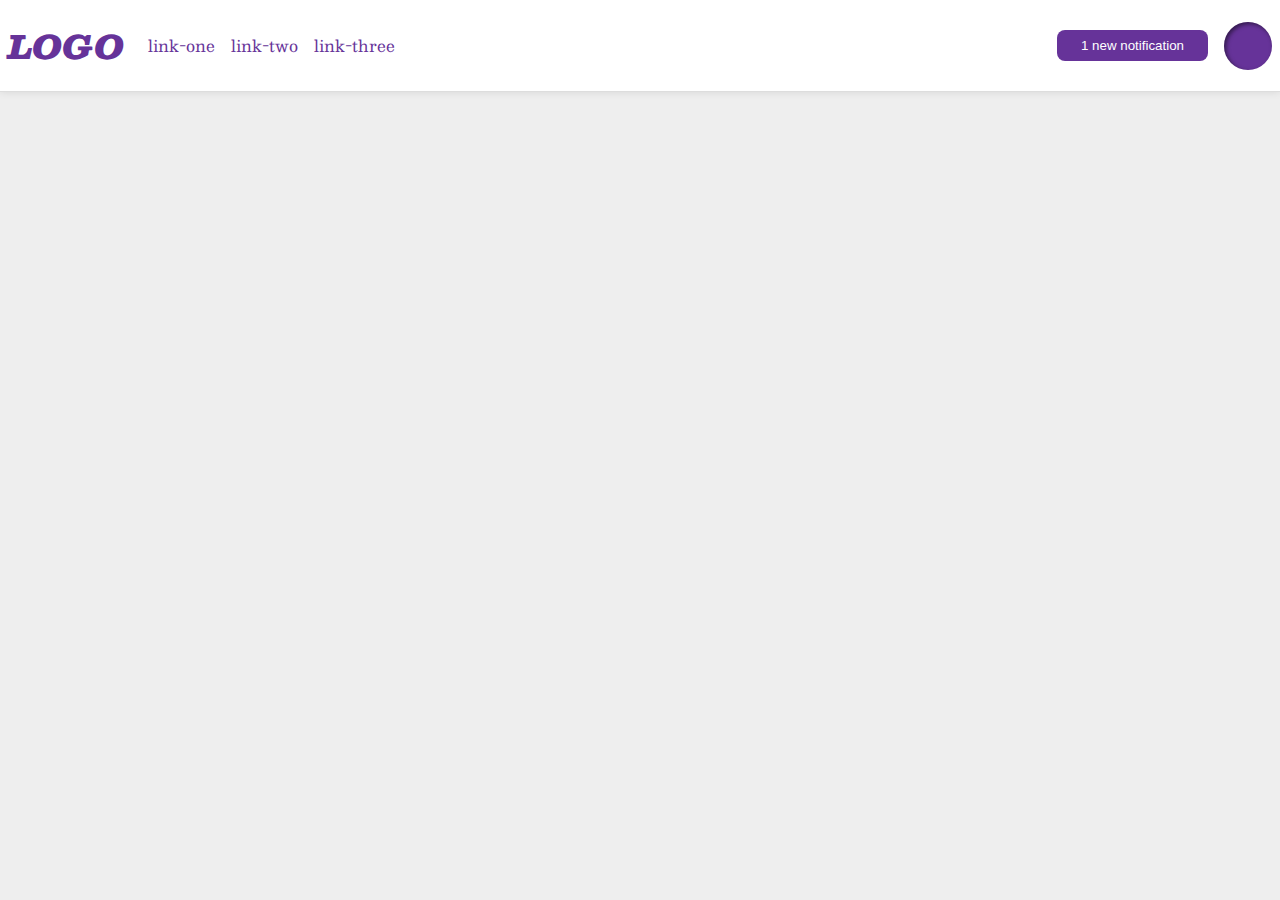
<file: flex/03-flex-header-2/index.html>
<!DOCTYPE html>
<html lang="en">
  <head>
    <meta charset="UTF-8">
    <meta http-equiv="X-UA-Compatible" content="IE=edge">
    <meta name="viewport" content="width=device-width, initial-scale=1.0">
    <title>Flex Header 2</title>
    <link rel="stylesheet" href="style.css">
  </head>

  <body>
    <div class="header">
      <div class="left-container">
        <div class="logo">
          LOGO
        </div>
        <ul class="links">
          <li><a href="google.com">link-one</a></li>
          <li><a href="google.com">link-two</a></li>
          <li><a href="google.com">link-three</a></li>
        </ul>
      </div>

      <div class="left-container">
        <button class="notifications">
          1 new notification
        </button>
        <div class="profile-image"></div>
      </div>
    </div>
  </body>
</html>
</file>
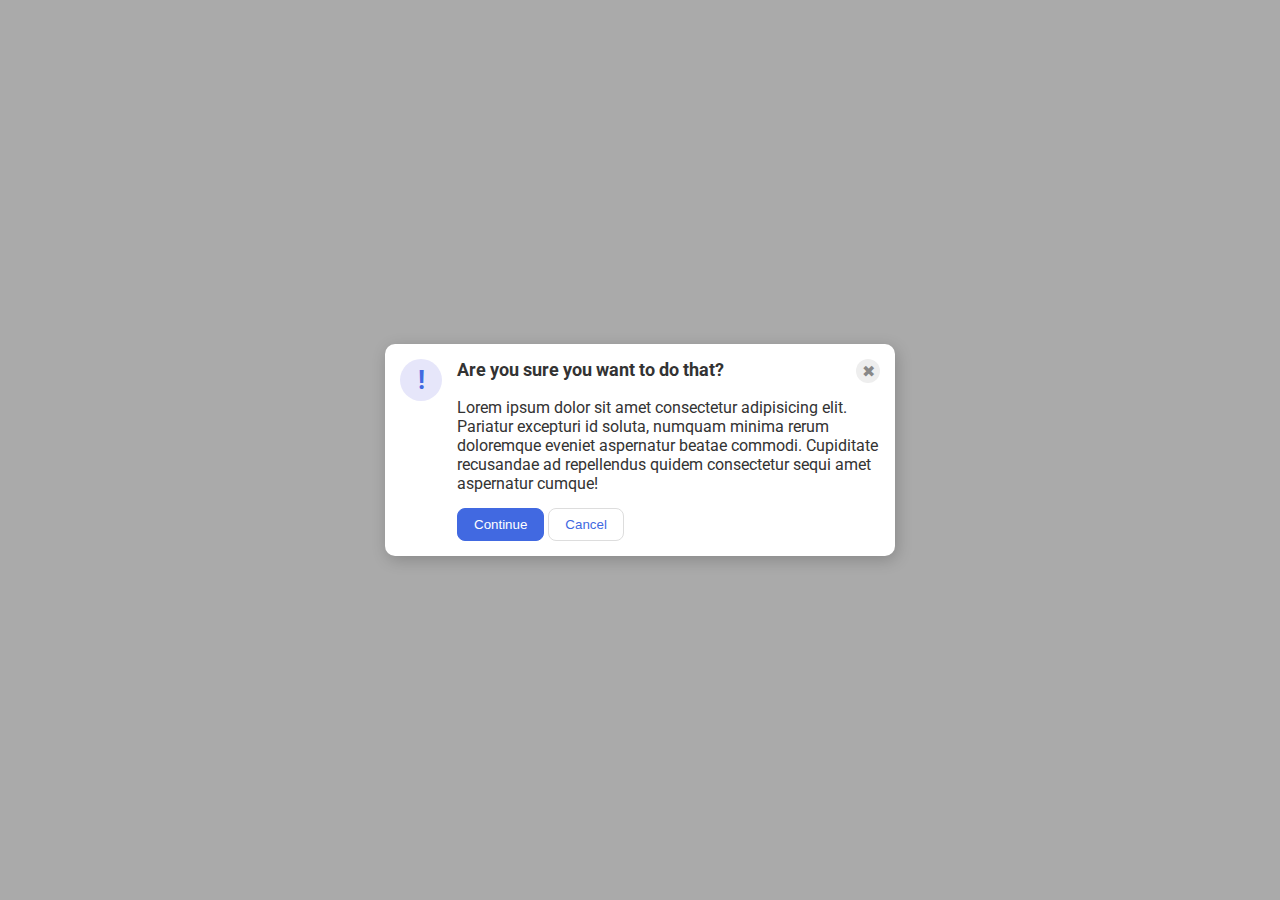
<file: flex/05-flex-modal/index.html>
<!DOCTYPE html>
<html lang="en">
  <head>
    <meta charset="UTF-8">
    <meta http-equiv="X-UA-Compatible" content="IE=edge">
    <meta name="viewport" content="width=device-width, initial-scale=1.0">
    <link rel="stylesheet" href="style.css">
    <title>Modal</title>
  </head>
  <body>
    <div class="modal">
      <div class="icon">!</div>

      <div class="main">
        <div class="first-line">
          <div class="header">Are you sure you want to do that?</div>
          <div class="close-button">✖</div>
        </div>

        <div class="text">Lorem ipsum dolor sit amet consectetur adipisicing elit. Pariatur excepturi id soluta, numquam minima rerum doloremque eveniet aspernatur beatae commodi. Cupiditate recusandae ad repellendus quidem consectetur sequi amet aspernatur cumque!</div>
        
        <div class="buttons">
        <button class="continue">Continue</button>
        <button class="cancel">Cancel</button>
        </div>

      </div>

    </div>
  </body>
</html>
</file>
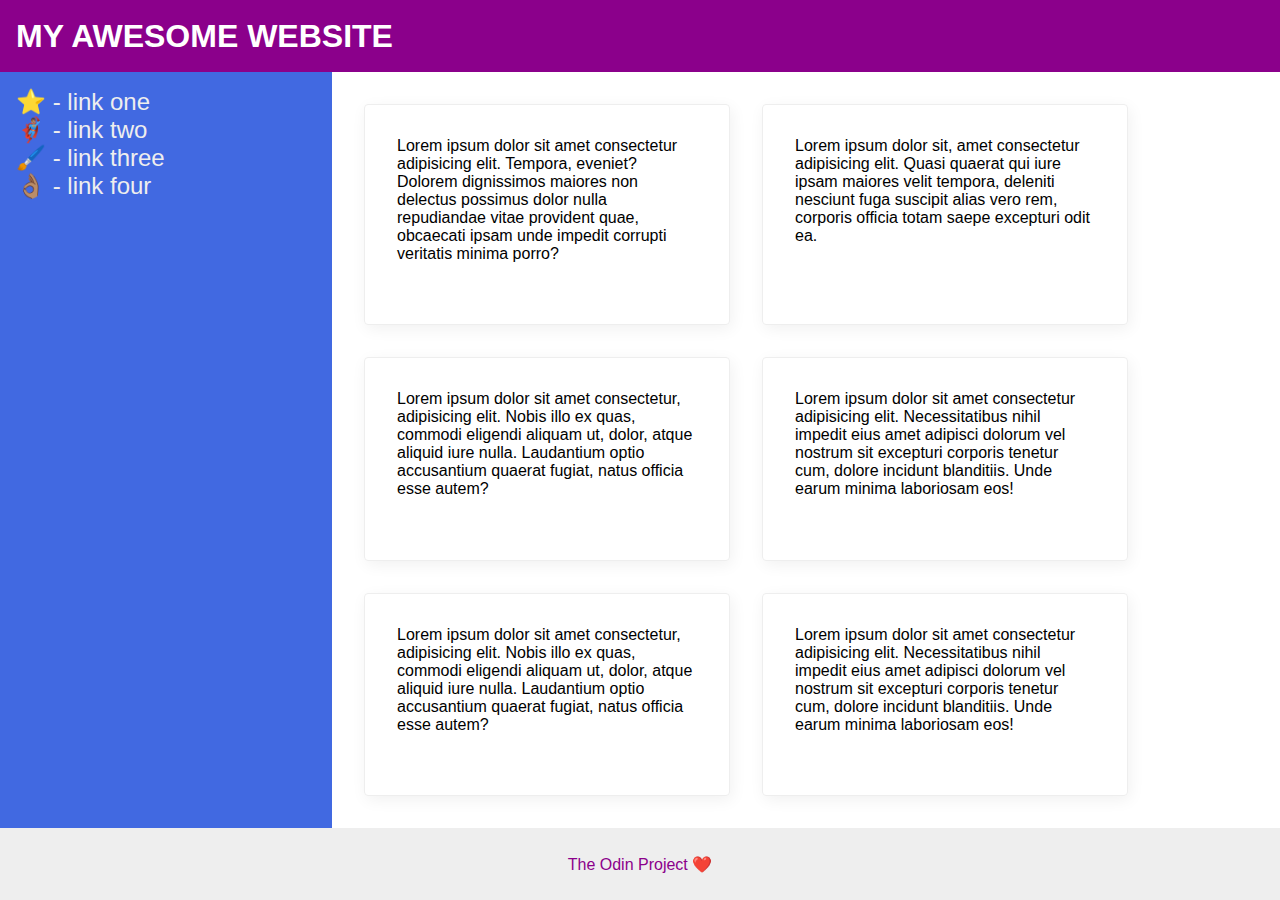
<file: flex/07-flex-layout-2/index.html>
<!DOCTYPE html>
<html lang="en">
  <head>
    <meta charset="UTF-8">
    <meta http-equiv="X-UA-Compatible" content="IE=edge">
    <meta name="viewport" content="width=device-width, initial-scale=1.0">
    <title>The Holy Grail</title>
    <link rel="stylesheet" href="style.css">
  </head>
  <body>
    <div class="header">
      MY AWESOME WEBSITE
    </div>
    
    <div class="content">
      <div class="sidebar">
        <ul>
          <li><a href="#">⭐ - link one</a></li>
          <li><a href="#">🦸🏽‍♂️ - link two</a></li>
          <li><a href="#">🖌️ - link three</a></li>
          <li><a href="#">👌🏽 - link four</a></li>
        </ul>
      </div>

      <div class="cards">
        <div class="card">Lorem ipsum dolor sit amet consectetur adipisicing elit. Tempora, eveniet? Dolorem dignissimos maiores non delectus possimus dolor nulla repudiandae vitae provident quae, obcaecati ipsam unde impedit corrupti veritatis minima porro?</div>
        <div class="card">Lorem ipsum dolor sit, amet consectetur adipisicing elit. Quasi quaerat qui iure ipsam maiores velit tempora, deleniti nesciunt fuga suscipit alias vero rem, corporis officia totam saepe excepturi odit ea.</div>
        <div class="card">Lorem ipsum dolor sit amet consectetur, adipisicing elit. Nobis illo ex quas, commodi eligendi aliquam ut, dolor, atque aliquid iure nulla. Laudantium optio accusantium quaerat fugiat, natus officia esse autem?</div>
        <div class="card">Lorem ipsum dolor sit amet consectetur adipisicing elit. Necessitatibus nihil impedit eius amet adipisci dolorum vel nostrum sit excepturi corporis tenetur cum, dolore incidunt blanditiis. Unde earum minima laboriosam eos!</div>
        <div class="card">Lorem ipsum dolor sit amet consectetur, adipisicing elit. Nobis illo ex quas, commodi eligendi aliquam ut, dolor, atque aliquid iure nulla. Laudantium optio accusantium quaerat fugiat, natus officia esse autem?</div>
        <div class="card">Lorem ipsum dolor sit amet consectetur adipisicing elit. Necessitatibus nihil impedit eius amet adipisci dolorum vel nostrum sit excepturi corporis tenetur cum, dolore incidunt blanditiis. Unde earum minima laboriosam eos!</div>
      </div>  
    </div> 
      
    <div class="footer">
      The Odin Project ❤️
    </div>
  </body>
</html>
</file>
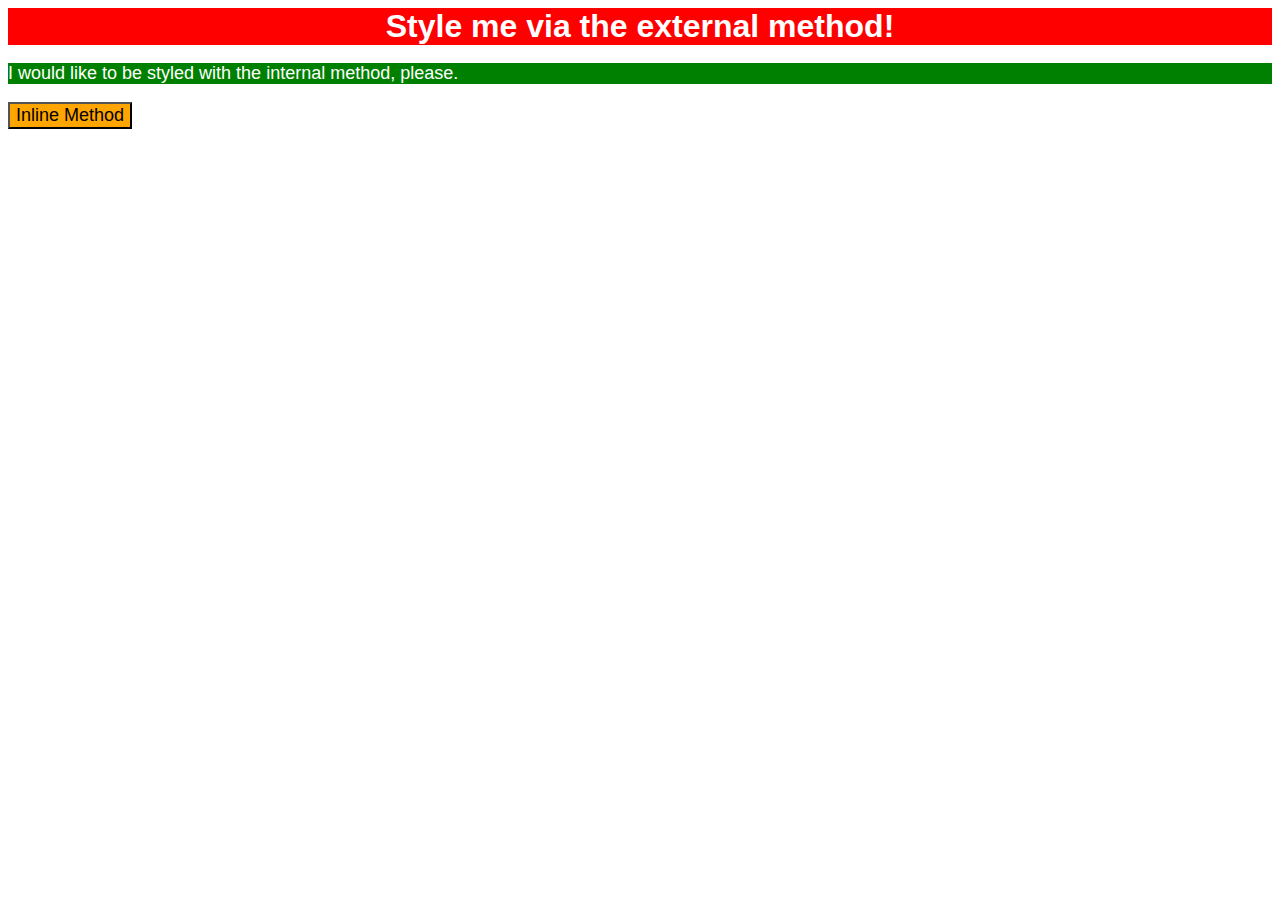
<file: foundations/01-css-methods/index.html>
<!DOCTYPE html>
<html lang="en">
  <head>
    <meta charset="UTF-8">
    <meta http-equiv="X-UA-Compatible" content="IE=edge">
    <meta name="viewport" content="width=device-width, initial-scale=1.0">
    <title>Methods for Adding CSS</title>
    <link rel="stylesheet" href="./style.css">
    <style>
      p{
        background-color: green;
        color: white;
        font-size: 18px;
      }
    </style>
  </head>
  <body>
    <div>Style me via the external method!</div>
    <p>I would like to be styled with the internal method, please.</p>
    <button style="background-color: orange; font-size:18px">Inline Method</button>
  </body>
</html>
</file>
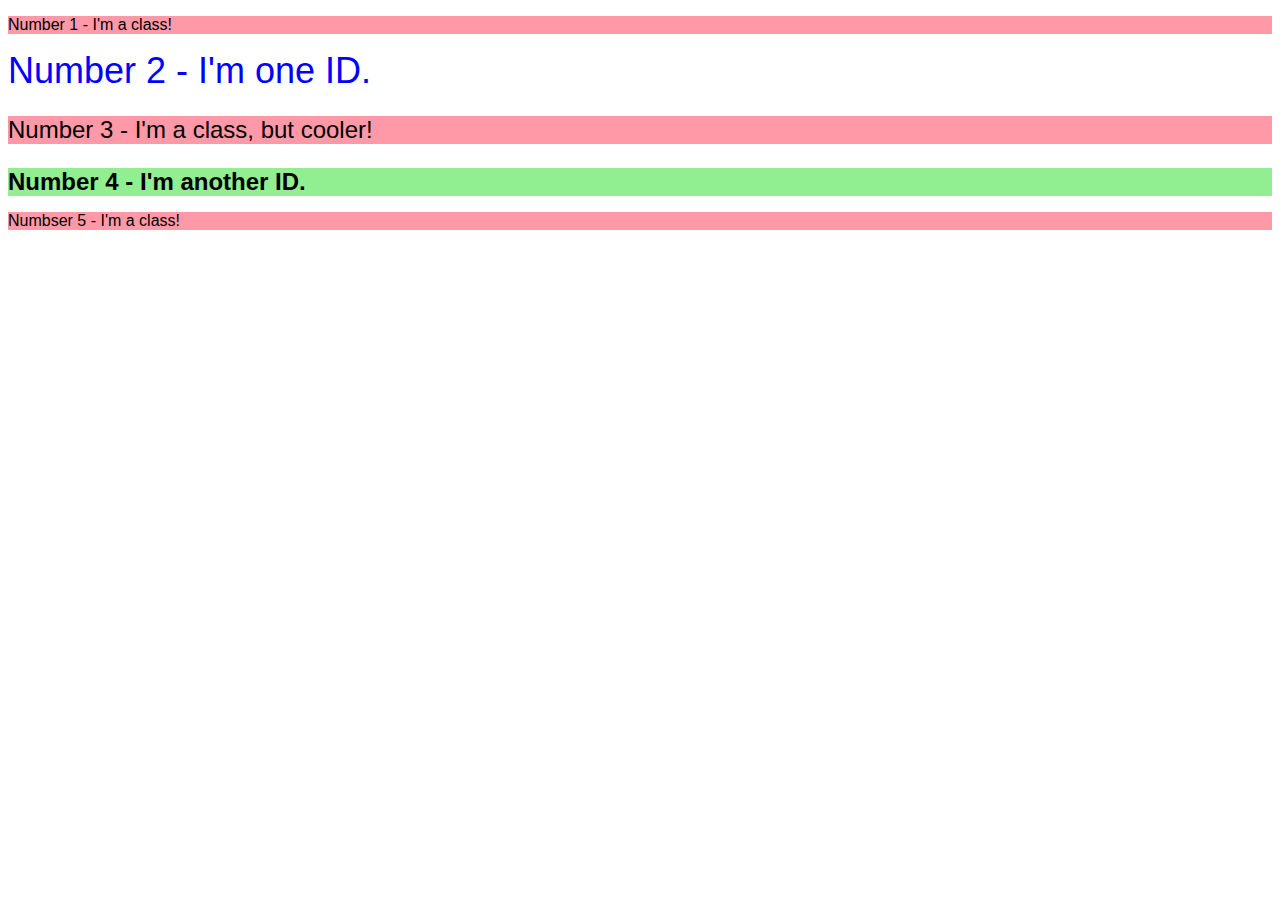
<file: foundations/02-class-id-selectors/index.html>
<!DOCTYPE html>
<html lang="en">
  <head>
    <meta charset="UTF-8">
    <meta http-equiv="X-UA-Compatible" content="IE=edge">
    <meta name="viewport" content="width=device-width, initial-scale=1.0">
    <title>Class and ID Selectors</title>
    <link rel="stylesheet" href="style.css">
  </head>
  <body>
    <p class="text pink-background">Number 1 - I'm a class!</p>
    <div class="text blue-text">Number 2 - I'm one ID.</div>
    <p class="text pink-background cooler">Number 3 - I'm a class, but cooler!</p>
    <div class="text green-bold">Number 4 - I'm another ID.</div>
    <p class="text pink-background">Numbser 5 - I'm a class!</p>
  </body>
</html>
</file>
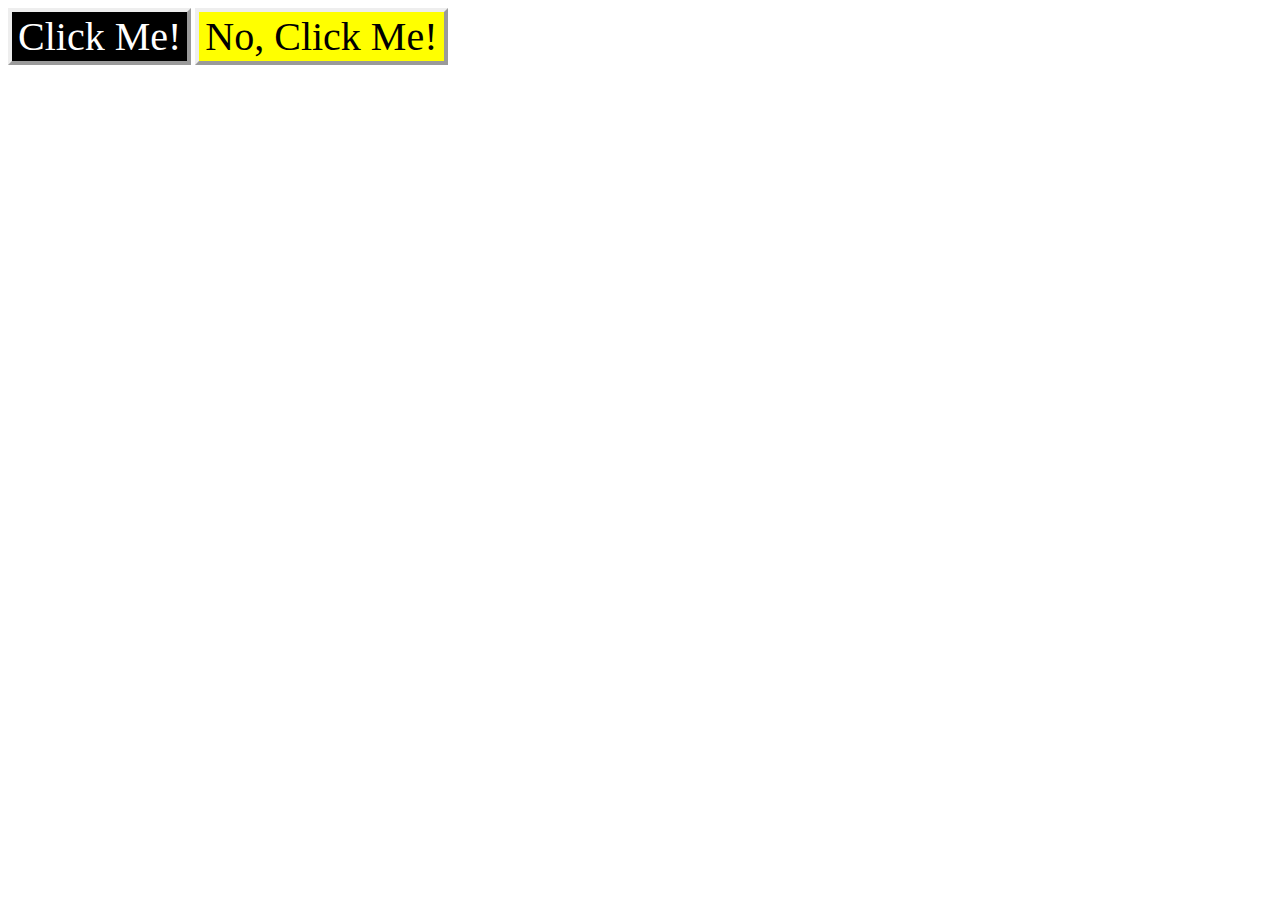
<file: foundations/03-grouping-selectors/index.html>
<!DOCTYPE html>
<html lang="en">
  <head>
    <meta charset="UTF-8">
    <meta http-equiv="X-UA-Compatible" content="IE=edge">
    <meta name="viewport" content="width=device-width, initial-scale=1.0">
    <title>Grouping Selectors</title>
    <link rel="stylesheet" href="style.css">
  </head>
  <body>
    <button class="black" type="button">Click Me!</button>
    <button class="yellow" type="button">No, Click Me!</button>
  </body>
</html>

<!--* **The first element**: a black background and white text
* **The second element**: a yellow background
* **Both elements**: a font size of 28px and a list of fonts containing 
`Helvetica` and `Times New Roman`, with `sans-serif` as a fallback -->
</file>
<file: flex/03-flex-header-2/style.css>
/* this is some magical font-importing.  
you'll learn about it later. */
@import url('https://fonts.googleapis.com/css2?family=Besley:ital,wght@0,400;1,900&display=swap');

/*{
  border: solid red;
}
*/

body {
  margin: 0;
  background: #eee;
  font-family: Besley, serif;
}

.header {
  background: white;
  border-bottom: 1px solid #ddd;
  box-shadow: 0 0 8px rgba(0,0,0,.1);
  padding: 8px;
}

.profile-image {
  background: rebeccapurple;
  box-shadow: inset 2px 2px 4px rgba(0,0,0,.5);
  border-radius: 50%;
  width: 48px;
  height: 48px;
}

.logo {
  color: rebeccapurple;
  font-size: 32px;
  font-weight: 900;
  font-style: italic;
}

button {
  border: none;
  border-radius: 8px;
  background: rebeccapurple;
  color: white;
  padding: 8px 24px;
  margin-right: 16px;
}

a {
  /* this removes the line under our links */
  text-decoration: none;
  color: rebeccapurple;
}

ul {
  list-style-type: none;
  display: flex;
  padding: 0px;
  margin: 16px;
}

li {
  margin: 8px;
}

.left-container,
.right-container,
.header {
  display: flex;
  align-items: center;
  justify-content: space-between;

}
</file>
<file: flex/05-flex-modal/style.css>
@import url('https://fonts.googleapis.com/css2?family=Roboto:wght@400;700&display=swap');

/* {
  border: solid red;
}
*/

html, body {
  height: 100%;
}

body {
  font-family: Roboto, sans-serif;
  margin: 0;
  background: #aaa;
  color: #333;
  /* I'll give you this one for free lol */
  display: flex;
  align-items: center;
  justify-content: center;
}

.modal {
  display: flex;
  background: white;
  width: 480px;
  border-radius: 10px;
  box-shadow: 2px 4px 16px rgba(0,0,0,.2);
  padding: 15px;
  gap: 15px;
}

.header {
  font-size: 18px;
  font-weight: 700;
}

.main {
  display: flex;
  flex-direction: column;
  gap: 15px;
}

.icon {
  color: royalblue;
  font-size: 26px;
  font-weight: 700;
  background: lavender;
  width: 42px;
  height: 42px;
  border-radius: 50%;
  display: flex;
  align-items: center;
  justify-content: center;
  flex-shrink: 0;
}

.first-line { 
  display: flex;
  justify-content: space-between;
}

.close-button {
  background: #eee;
  border-radius: 50%;
  color: #888;
  font-weight: 400;
  font-size: 16px;
  height: 24px;
  width: 24px;
  display: flex;
  align-items: center;
  justify-content: center;
}

button {
  padding: 8px 16px;
  border-radius: 8px;
}

button.continue {
  background: royalblue;
  border: 1px solid royalblue;
  color: white;
}

button.cancel {
  background: white;
  border: 1px solid #ddd;
  color: royalblue;
}


/*### Self Check

- The blue icon is aligned to the left.
- There is equal space on either side of the icon (the gaps between the icon and the edge of the card, and the icon and the text, are the same).
- There is padding around the edge of the modal.
- The header, text, and buttons are aligned with each other.
- The header is bold and a slightly larger text-size than the text.
- The close button is vertically aligned with the header, and aligned in the top-right of the card.
</file>
<file: flex/07-flex-layout-2/style.css>
/* {
  border: solid red;
} */

body {
  font-family: -apple-system, BlinkMacSystemFont, 'Segoe UI', Roboto, Oxygen, Ubuntu, Cantarell, 'Open Sans', 'Helvetica Neue', sans-serif;
  margin: 0;
  min-height: 100vh;
  display: flex;
  flex-direction: column;
}

.header {
  display: flex;
  align-items: center;
  padding-left: 16px;
  height: 72px;
  background: darkmagenta;
  color: white;
  font-size: 32px;
  font-weight: 900;
}

.footer {
  height: 72px;
  background: #eee;
  color: darkmagenta;
  display: flex;
  align-items: center;
  justify-content: center;
}

.sidebar {
  width: 300px;
  background: royalblue;
  flex-shrink: 0;
  font-size: 24px;
  padding: 16px;
  align-content: stretch;
  margin-bottom: 0px;

}

.card {
  border: 1px solid #eee;
  box-shadow: 2px 4px 16px rgba(0,0,0,.06);
  border-radius: 4px;
  padding: 32px;
  max-width: 300px;
  align-self: stretch;
  flex-grow: 1;
  
}

.cards {
  display: flex;
  padding: 32px 32px 32px 32px;
  gap: 32px;
  max-width: 1200px;
  flex-wrap: wrap;
  align-content: stretch;
}

.content {
  display: flex;
  flex-direction: row;
  flex-grow: 1;
}

ul {
  list-style: none;
  margin: 0;
  padding: 0;
}

a {
  text-decoration: none;
  color: #eee;
}


/*### Self Check
-- The header text is size 32px and weight 900. 
-- The header text is vertically centered and 16px from the edge of the screen.
-- The footer is pushed to the bottom of the screen (the footer may go _below_ the bottom of the screen if the content of the 'cards' section overflows and/or if your screen is shorter).
-- The footer text is centered horizontally and vertically.
-- The sidebar and cards take up all available space above the footer.
-- The sidebar is 300px wide (and it doesn't shrink).
-- The sidebar links are size 24px, are white, and do not have the underline text decoration.
-- The sidebar has 16px padding.
-- There is 32px padding around the 'cards' section.
-- The cards are arranged horizontally, but wrap to multiple lines when they run out of room on the page.
</file>
<file: foundations/01-css-methods/style.css>
body{
    font-family: Arial, Helvetica, sans-serif;
}

div{
background-color: red;
color: white;
font-size: 32px;
text-align: center;
font-weight: bold;
}
</file>
<file: foundations/02-class-id-selectors/style.css>
.text{
    font-family: Verdana, Geneva, Tahoma, sans-serif;
}
.text.pink-background{
    background-color: hsl(351, 100%, 80%);
}
.text.blue-text{
    color: hsl(240, 100%, 50%);
    font-size: 36px;
}
.text.pink-background.cooler{
    font-size: 24px;
}
.text.green-bold{
    font-weight: bold;
    font-size: 24px;
    background-color: hsl(120, 73%, 75%);
}









/* **All odd numbered elements**: a light red/pink background, and a list of fonts containing `Verdana` and `DejaVu Sans` with `sans-serif` as a fallback
* **The second element**: blue text and a font size of 36px
* **The third element**: in addition to the styles for all odd numbered elements, add a font size of 24px
* **The fourth element**: a light green background, a font size of 24px, and bold*/
</file>
<file: foundations/03-grouping-selectors/style.css>
.black{
    background-color: black;
    color: white;
    
}

.yellow{
    background-color: yellow;
}

.black,
.yellow{
    font-family:'Times New Roman','Helvetica', sans-serif;
    font-size: 40px;
    border: solid;
    border-style: outset;
    border-width: 4px;
}



/***The first element**: a black background and white text
* **The second element**: a yellow background
* **Both elements**: a font size of 28px and a list of fonts containing 
`Helvetica` and `Times New Roman`, with `sans-serif` as a fallback*/
</file>
